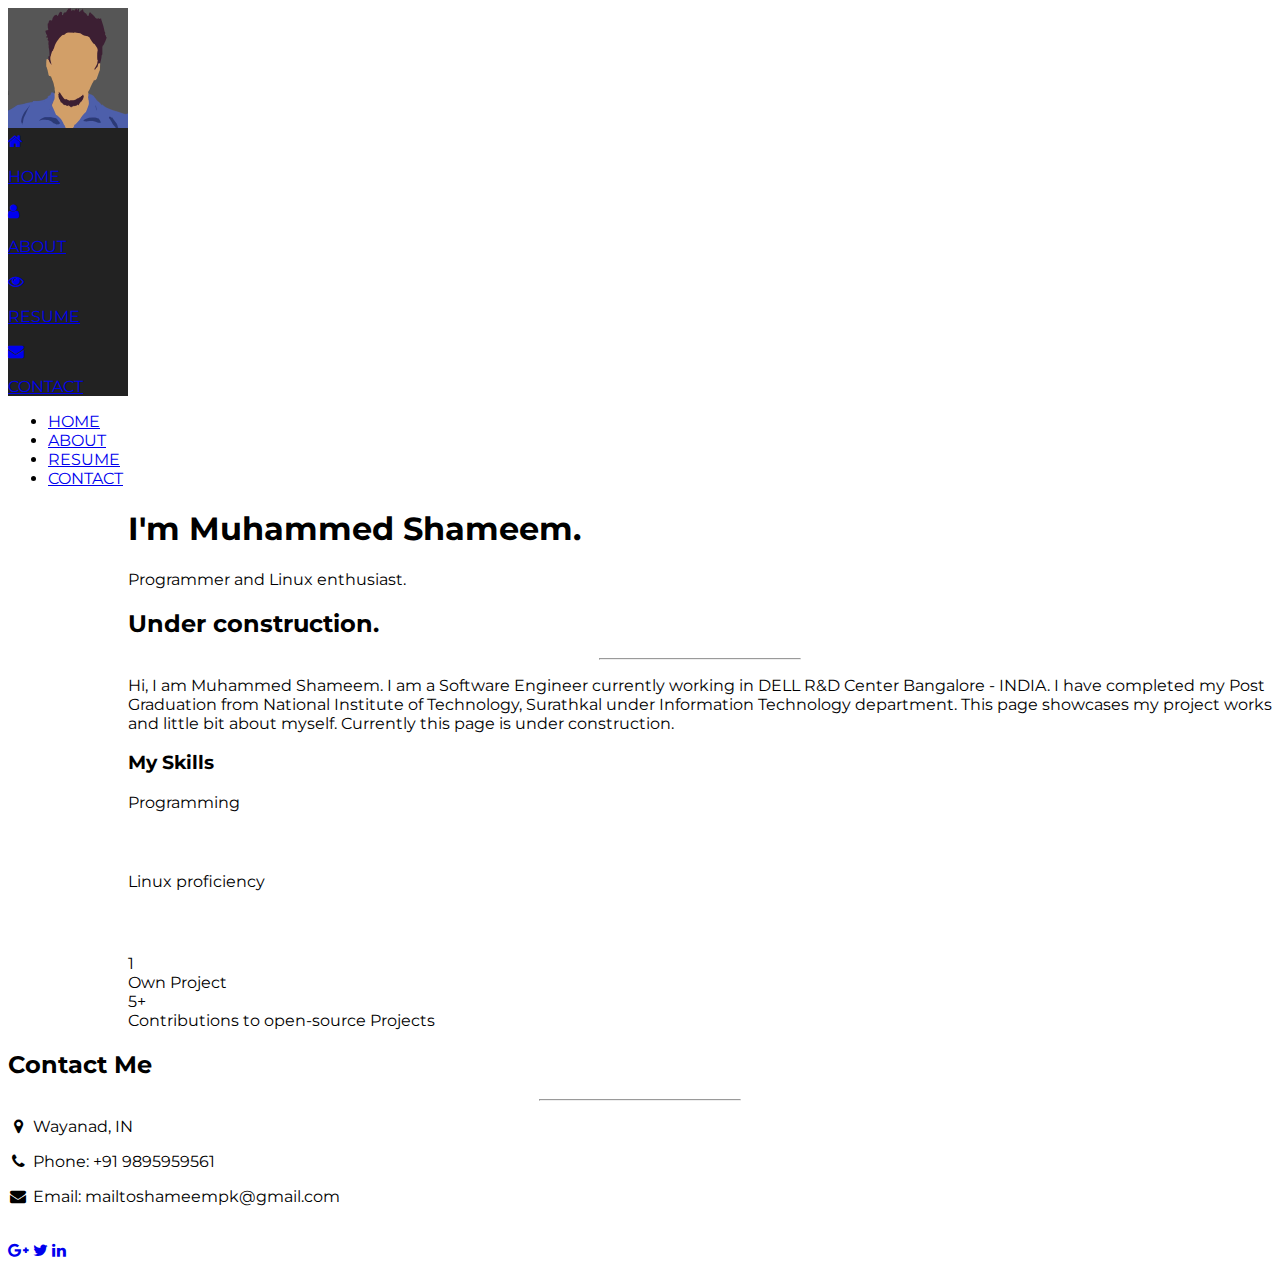
<file: index.html>
<!DOCTYPE html>
<html>
<title>Muhammed Shameem</title>
<meta charset="UTF-8">
<meta name="viewport" content="width=device-width, initial-scale=1">
<link rel="stylesheet" href="https://www.w3schools.com/lib/w3.css">
<link rel="stylesheet" href="https://fonts.googleapis.com/css?family=Montserrat">
<link rel="stylesheet" href="https://cdnjs.cloudflare.com/ajax/libs/font-awesome/4.7.0/css/font-awesome.min.css">
<style>
body, h1,h2,h3,h4,h5,h6 {font-family: "Montserrat", sans-serif}
.w3-row-padding img {margin-bottom: 12px}
/* Set the width of the sidenav to 120px */
.w3-sidenav {width: 120px;background: #222;}
/* Add a left margin to the "page content" that matches the width of the sidenav (120px) */
#main {margin-left: 120px}
/* Remove margins from "page content" on small screens */
@media only screen and (max-width: 600px) {#main {margin-left: 0}}
</style>
<body class="w3-black">

<!-- Icon Bar (Sidenav - hidden on small screens) -->
<nav class="w3-sidenav w3-center w3-small w3-hide-small">
  <!-- Avatar image in top left corner -->
  <img src="images/dp.jpg" style="width:100%">
  <a class="w3-padding-large w3-black" href="#">
    <i class="fa fa-home w3-xxlarge"></i>
    <p>HOME</p>
  </a>
  <a class="w3-padding-large w3-hover-black" href="#about">
    <i class="fa fa-user w3-xxlarge"></i>
    <p>ABOUT</p>
  </a>
  <a class="w3-padding-large w3-hover-black" href="resume.html">
    <i class="fa fa-eye w3-xxlarge"></i>
    <p>RESUME</p>
  </a>
  <a class="w3-padding-large w3-hover-black" href="#contact">
    <i class="fa fa-envelope w3-xxlarge"></i>
    <p>CONTACT</p>
  </a>
</nav>

<!-- Navbar on small screens (Hidden on medium and large screens) -->
<div class="w3-top w3-hide-large w3-hide-medium" id="myNavbar">
  <ul class="w3-navbar w3-black w3-opacity w3-hover-opacity-off w3-center w3-small">
    <li class="w3-left" style="width:25% !important"><a href="#">HOME</a></li>
    <li class="w3-left" style="width:25% !important"><a href="#about">ABOUT</a></li>
    <li class="w3-left" style="width:25% !important"><a href="#resume.html">RESUME</a></li>
    <li class="w3-left" style="width:25% !important"><a href="#contact">CONTACT</a></li>
  </ul>
</div>

<!-- Page Content -->
<div class="w3-padding-large" id="main">
  <!-- Header/Home -->
  <header class="w3-container w3-padding-32 w3-center w3-black" id="home">
    <h1 class="w3-jumbo"><span class="w3-hide-small">I'm</span> Muhammed Shameem.</h1>
    <p>Programmer and Linux enthusiast.</p>
    <!-- <img src="/w3images/man_smoke.jpg" alt="boy" class="w3-image" width="992" height="1108"> -->
  </header>

  <!-- About Section -->
  <div class="w3-content w3-justify w3-text-grey w3-padding-64" id="about">
    <h2 class="w3-text-light-grey">Under construction.</h2>
    <hr style="width:200px" class="w3-opacity">
    <p>
    Hi,
    I am Muhammed Shameem. I am a Software Engineer currently working in DELL R&D Center Bangalore - INDIA. I have completed my Post Graduation from National Institute of Technology, Surathkal under Information Technology department. This page showcases my project works and little bit about myself. Currently this page is under construction.
    </p>
    <h3 class="w3-padding-16 w3-text-light-grey">My Skills</h3>
    <p class="w3-wide">Programming</p>
    <div class="w3-white">
      <div class="w3-dark-grey" style="height:28px;width:90%"></div>
    </div>
    <p class="w3-wide">Linux proficiency</p>
    <div class="w3-white">
      <div class="w3-dark-grey" style="height:28px;width:70%"></div>
    </div>
   <!--  <p class="w3-wide">Photoshop</p>
    <div class="w3-white">
      <div class="w3-dark-grey" style="height:28px;width:80%"></div>
    </div> --><br>
    
    <div class="w3-row w3-center w3-padding-16 w3-section w3-light-grey">
      <div class="w3-half w3-section">
        <span class="w3-xlarge">1</span><br>
        Own Project
      </div>
      <div class="w3-half w3-section">
        <span class="w3-xlarge">5+</span><br>
        Contributions to open-source Projects
      </div>
      <!-- <div class="w3-quarter w3-section">
        <span class="w3-xlarge">89+</span><br>
        Happy Clients
      </div>
      <div class="w3-quarter w3-section">
        <span class="w3-xlarge">150+</span><br>
        Meetings
      </div> -->
    </div>

<!--     <button class="w3-btn w3-light-grey w3-padding-large w3-section w3-hover-grey">
      <i class="fa fa-download"></i> Download Resume
    </button> -->
    
    <!-- Grid for pricing tables -->
    <!-- <h3 class="w3-padding-16 w3-text-light-grey">My Price</h3>
    <div class="w3-row-padding" style="margin:0 -16px">
      <div class="w3-half w3-margin-bottom">
        <ul class="w3-ul w3-white w3-center w3-opacity w3-hover-opacity-off">
          <li class="w3-dark-grey w3-xlarge w3-padding-32">Basic</li>
          <li class="w3-padding-16">Web Design</li>
          <li class="w3-padding-16">Photography</li>
          <li class="w3-padding-16">5GB Storage</li>
          <li class="w3-padding-16">Mail Support</li>
          <li class="w3-padding-16">
            <h2>$ 10</h2>
            <span class="w3-opacity">per month</span>
          </li>
          <li class="w3-light-grey w3-padding-24">
            <button class="w3-btn w3-white w3-padding-large w3-hover-black">Sign Up</button>
          </li>
        </ul>
      </div>

      <div class="w3-half">
        <ul class="w3-ul w3-white w3-center w3-opacity w3-hover-opacity-off">
          <li class="w3-dark-grey w3-xlarge w3-padding-32">Pro</li>
          <li class="w3-padding-16">Web Design</li>
          <li class="w3-padding-16">Photography</li>
          <li class="w3-padding-16">50GB Storage</li>
          <li class="w3-padding-16">Endless Support</li>
          <li class="w3-padding-16">
            <h2>$ 25</h2>
            <span class="w3-opacity">per month</span>
          </li>
          <li class="w3-light-grey w3-padding-24">
            <button class="w3-btn w3-white w3-padding-large w3-hover-black">Sign Up</button>
          </li>
        </ul>
      </div> -->
    <!-- End Grid/Pricing tables -->
    </div>
    
    <!-- Testimonials -->
    <!-- <h3 class="w3-padding-24 w3-text-light-grey">My Reputation</h3>  
    <img src="/w3images/bandmember.jpg" alt="Avatar" class="w3-left w3-circle w3-margin-right" style="width:80px">
    <p><span class="w3-large w3-margin-right">Chris Fox.</span> CEO at Mighty Schools.</p>
    <p>Jane Doe saved us from a web disaster.</p><br>
    
    <img src="/w3images/avatar_g2.jpg" alt="Avatar" class="w3-left w3-circle w3-margin-right" style="width:80px">
    <p><span class="w3-large w3-margin-right">Rebecca Flex.</span> CEO at Company.</p>
    <p>No one is better than Jane Doe.</p> -->
  <!-- End About Section -->
  </div>
  
  <!-- Portfolio Section -->
<!--   <div class="w3-padding-64 w3-content" id="photos">
    <h2 class="w3-text-light-grey">My Photos</h2>
    <hr style="width:200px" class="w3-opacity"> -->

    <!-- Grid for photos -->
   <!--  <div class="w3-row-padding" style="margin:0 -16px">
      <div class="w3-half">
        <img src="/w3images/wedding.jpg" style="width:100%">
        <img src="/w3images/rocks.jpg" style="width:100%">
        <img src="/w3images/sailboat.jpg" style="width:100%">
      </div>
 -->
     <!--  <div class="w3-half">
        <img src="/w3images/underwater.jpg" style="width:100%">
        <img src="/w3images/chef.jpg" style="width:100%">
        <img src="/w3images/wedding.jpg" style="width:100%">
        <img src="/w3images/p6.jpg" style="width:100%">
      </div> -->
    <!-- End photo grid -->
    </div>
  <!-- End Portfolio Section -->
  </div>

  <!-- Contact Section -->
  <div class="w3-padding-64 w3-content w3-text-grey" id="contact">
    <h2 class="w3-text-light-grey">Contact Me</h2>
    <hr style="width:200px" class="w3-opacity">

    <div class="w3-section">
      <p><i class="fa fa-map-marker fa-fw w3-text-white w3-xxlarge w3-margin-right"></i> Wayanad, IN</p>
      <p><i class="fa fa-phone fa-fw w3-text-white w3-xxlarge w3-margin-right"></i> Phone: +91 9895959561</p>
      <p><i class="fa fa-envelope fa-fw w3-text-white w3-xxlarge w3-margin-right"> </i> Email: mailtoshameempk@gmail.com</p>
    </div><br>
<!--     <p>Lets get in touch. Send me a message:</p>

    <form action="/action_page.php" target="_blank">
      <p><input class="w3-input w3-padding-16" type="text" placeholder="Name" required name="Name"></p>
      <p><input class="w3-input w3-padding-16" type="text" placeholder="Email" required name="Email"></p>
      <p><input class="w3-input w3-padding-16" type="text" placeholder="Subject" required name="Subject"></p>
      <p><input class="w3-input w3-padding-16" type="text" placeholder="Message" required name="Message"></p>
      <p>
        <button class="w3-btn w3-light-grey w3-padding-large" type="submit">
          <i class="fa fa-paper-plane"></i> SEND MESSAGE
        </button>
      </p>
    </form> -->
  <!-- End Contact Section -->
  </div>
  
    <!-- Footer -->
  <footer class="w3-content w3-padding-64 w3-text-grey w3-xlarge">
    <!-- <i class="fa fa-facebook-official w3-hover-text-indigo"></i> -->
    <!-- <i class="fa fa-instagram w3-hover-text-purple"></i> -->
    <!-- <i class="fa fa-snapchat w3-hover-text-yellow"></i> -->
    <!-- <i class="fa fa-pinterest-p w3-hover-text-red"></i> -->
    <a href="https://plus.google.com/u/0/+MuhammedShameemPK"><i class="fa fa-google-plus w3-hover-text-light-red w3-large"></i></a>
    <a href="https://twitter.com/shamem0"><i class="fa fa-twitter w3-hover-text-light-blue w3-large"></i></a>
    <a href="https://www.linkedin.com/in/muhammed-shameem-64466234"><i class="fa fa-linkedin w3-hover-text-indigo w3-large"></i></a>
    <!-- <p class="w3-medium">Powered by <a href="https://www.w3schools.com/w3css/default.asp" target="_blank" class="w3-hover-text-green">w3.css</a></p> -->
  <!-- End footer -->
  </footer>

<!-- END PAGE CONTENT -->
</div>

</body>
</html>
</file>
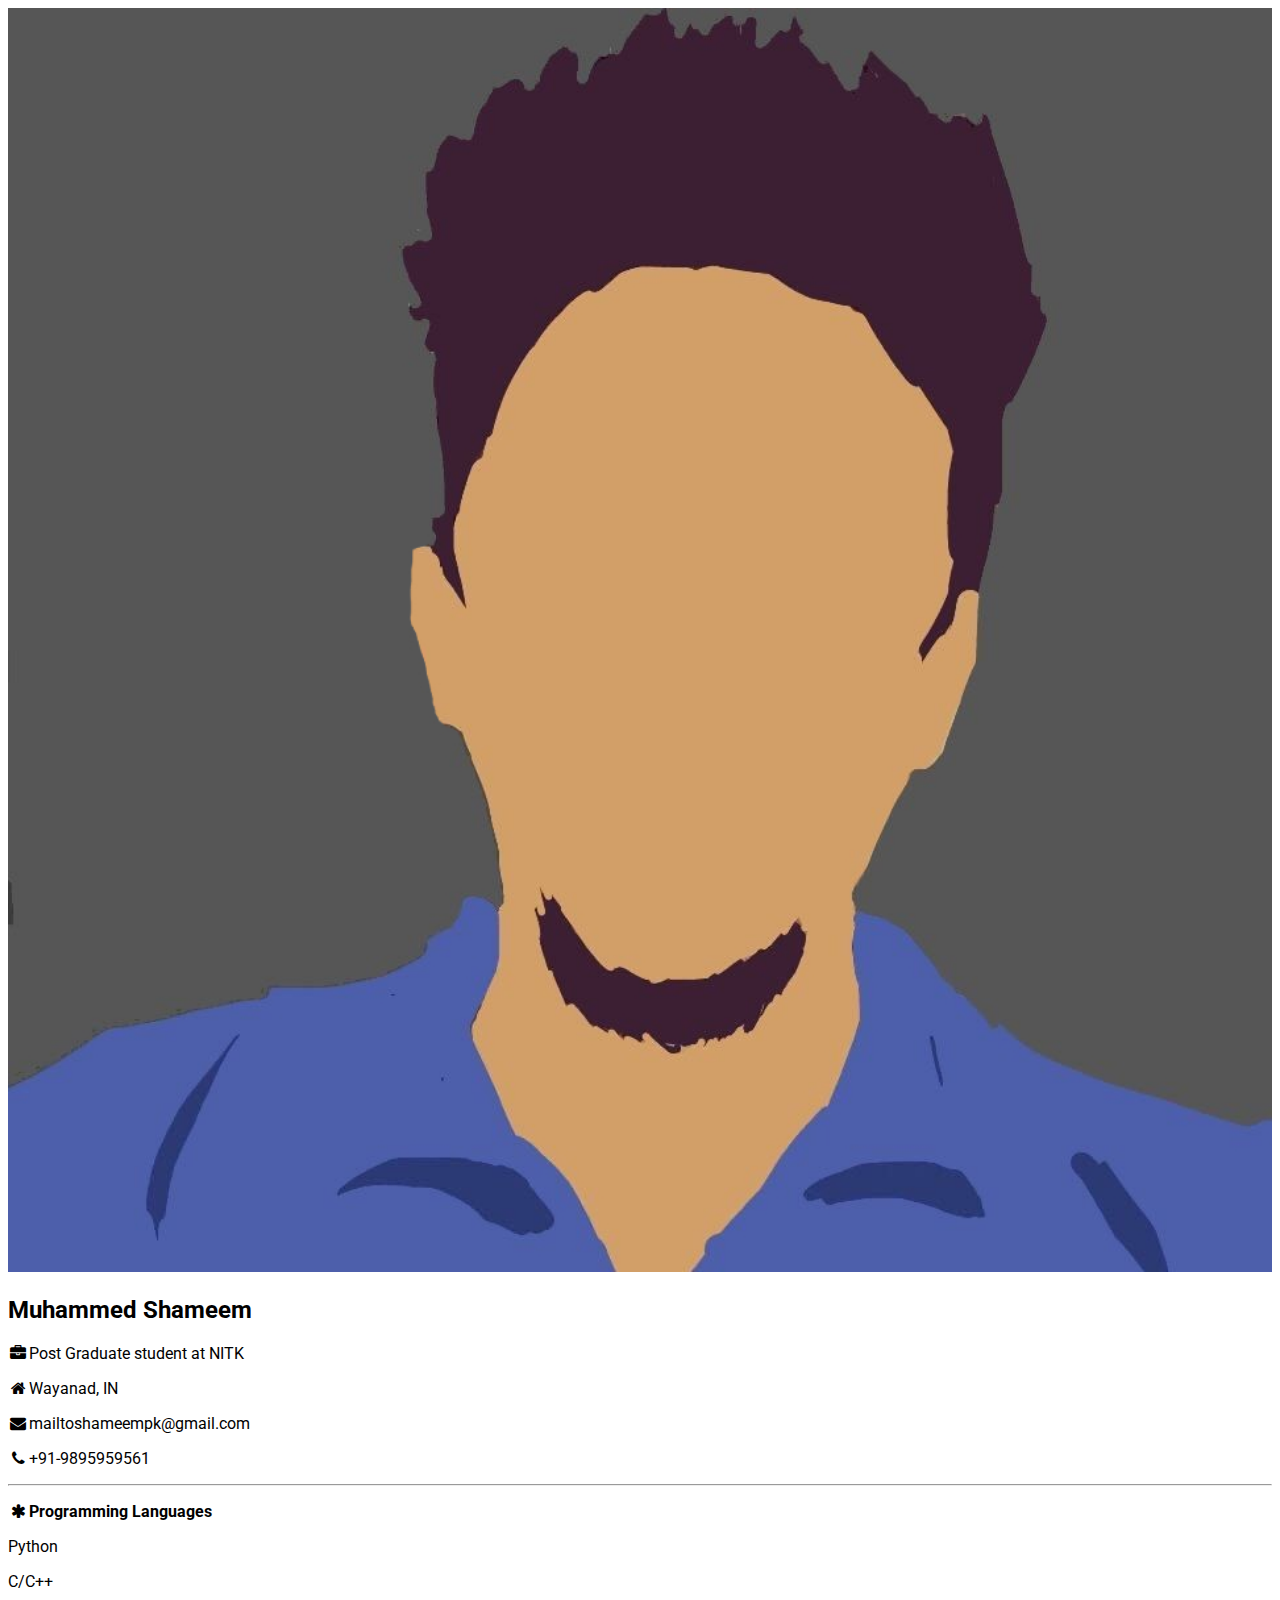
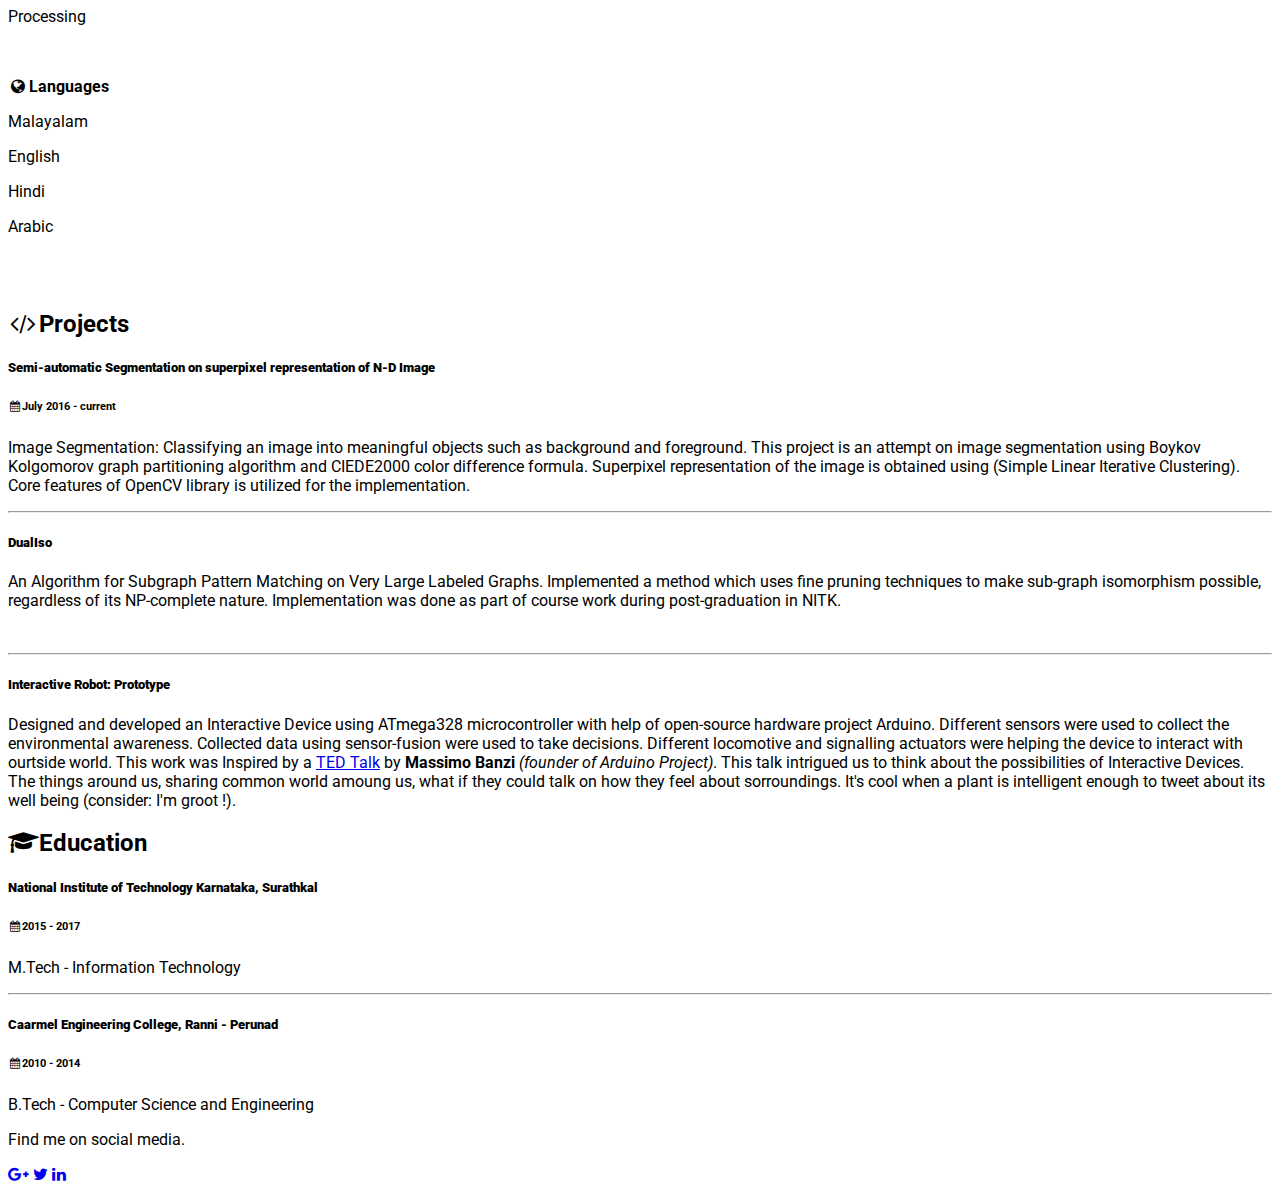
<file: resume.html>
<!DOCTYPE html>
<html>
<title>Muhammed Shameem | Curriculum vitae</title>
<meta charset="UTF-8">
<meta name="viewport" content="width=device-width, initial-scale=1">
<link rel="stylesheet" href="https://www.w3schools.com/lib/w3.css">
<link rel='stylesheet' href='https://fonts.googleapis.com/css?family=Roboto'>
<link rel="stylesheet" href="https://cdnjs.cloudflare.com/ajax/libs/font-awesome/4.7.0/css/font-awesome.min.css">
<style>
html,body,h1,h2,h3,h4,h5,h6 {font-family: "Roboto", sans-serif}
</style>
<body class="w3-light-grey">

<!-- Page Container -->
<div class="w3-content w3-margin-top" style="max-width:1400px;">

  <!-- The Grid -->
  <div class="w3-row-padding">
  
    <!-- Left Column -->
    <div class="w3-third">
    
      <div class="w3-white w3-text-grey w3-card-4">
        <div class="w3-display-container">
          <img src="images/dp.jpg" style="width:100%" alt="Avatar">
          <div class="w3-display-bottomleft w3-container w3-text-black">
            <h2>Muhammed Shameem</h2>
          </div>
        </div>
        <div class="w3-container">
          <p><i class="fa fa-briefcase fa-fw w3-margin-right w3-large w3-text-teal"></i>Post Graduate student at NITK</p>
          <p><i class="fa fa-home fa-fw w3-margin-right w3-large w3-text-teal"></i>Wayanad, IN</p>
          <p><i class="fa fa-envelope fa-fw w3-margin-right w3-large w3-text-teal"></i>mailtoshameempk@gmail.com</p>
          <p><i class="fa fa-phone fa-fw w3-margin-right w3-large w3-text-teal"></i>+91-9895959561</p>
          <hr>

          <p class="w3-large"><b><i class="fa fa-asterisk fa-fw w3-margin-right w3-text-teal"></i>Programming Languages</b></p>
          <p>Python</p>
          <div class="w3-progress-container w3-round-xlarge w3-small">
            <div class="w3-progressbar w3-round-xlarge w3-teal" style="width:90%">
              <div class="w3-center w3-text-white"></div>
            </div>
          </div>
          <p>C/C++</p>
          <div class="w3-progress-container w3-round-xlarge w3-small">
            <div class="w3-progressbar w3-round-xlarge w3-teal" style="width:80%">
              <div class="w3-center w3-text-white"></div>
            </div>
          </div>
          <p>Processing</p>
          <div class="w3-progress-container w3-round-xlarge w3-small">
            <div class="w3-progressbar w3-round-xlarge w3-teal" style="width:75%">
              <div class="w3-center w3-text-white"></div>
            </div>
          </div>
          <!-- <p>Media</p>
          <div class="w3-progress-container w3-round-xlarge w3-small">
            <div class="w3-progressbar w3-round-xlarge w3-teal" style="width:50%">
              <div class="w3-center w3-text-white">50%</div>
            </div>
          </div> -->
          <br>

          <p class="w3-large w3-text-theme"><b><i class="fa fa-globe fa-fw w3-margin-right w3-text-teal"></i>Languages</b></p>
           <p>Malayalam</p>
          <div class="w3-progress-container w3-round-xlarge">
            <div class="w3-progressbar w3-round-xlarge w3-teal" style="width:100%"></div>
          </div>
          <p>English</p>
          <div class="w3-progress-container w3-round-xlarge">
            <div class="w3-progressbar w3-round-xlarge w3-teal" style="width:99%"></div>
          </div>
          <p>Hindi</p>
          <div class="w3-progress-container w3-round-xlarge">
            <div class="w3-progressbar w3-round-xlarge w3-teal" style="width:60%"></div>
          </div>
          <p>Arabic</p>
          <div class="w3-progress-container w3-round-xlarge">
            <div class="w3-progressbar w3-round-xlarge w3-teal" style="width:25%"></div>
          </div>
          <br>
        </div>
      </div><br>

    <!-- End Left Column -->
    </div>

    <!-- Right Column -->
    <div class="w3-twothird">
    
      <div class="w3-container w3-card-2 w3-white w3-margin-bottom">
        <h2 class="w3-text-grey w3-padding-16"><i class="fa fa-code fa-fw w3-margin-right w3-xxlarge w3-text-teal"></i>Projects</h2>
        
        <div class="w3-container">
          <h5 class="w3-opacity"><b>Semi-automatic Segmentation on superpixel representation of N-D Image </b></h5>
          <h6 class="w3-text-teal"><i class="fa fa-calendar fa-fw w3-margin-right"></i>July 2016 - current</h6>
          <p>Image Segmentation: Classifying an image into meaningful objects such as background and foreground. This project is an attempt on image segmentation using Boykov Kolgomorov graph partitioning algorithm and CIEDE2000 color difference formula. Superpixel
          representation of the image is obtained using (Simple Linear Iterative Clustering). Core features of OpenCV library is utilized for the 
          implementation. </p>
          <hr>
        </div>

        <div class="w3-container">
          <h5 class="w3-opacity"><b>DualIso </b></h5>
          <!-- <h6 class="w3-text-teal"><i class="fa fa-calendar fa-fw w3-margin-right"></i>Jun 2010 - Mar 2012</h6> -->
          <p>An Algorithm for Subgraph Pattern Matching on Very Large Labeled Graphs. Implemented a method which uses fine pruning techniques to make sub-graph isomorphism possible, regardless of its NP-complete nature. Implementation was done as part of course work during post-graduation in NITK.
        </p><br>
          <hr>
        </div>
      

        <div class="w3-container">
          <h5 class="w3-opacity"><b>Interactive Robot: Prototype</b></h5>
          <!-- <h6 class="w3-text-teal"><i class="fa fa-calendar fa-fw w3-margin-right"></i>Jan 2015 - <span class="w3-tag w3-teal w3-round">Current</span></h6> -->
          <p>Designed and developed an Interactive Device using ATmega328 microcontroller with help of open-source hardware project Arduino. Different sensors were used to collect the environmental awareness. Collected data using sensor-fusion were used to take decisions. Different locomotive and signalling actuators were helping the device to interact with ourtside world. This work was Inspired by a <a href="http://www.ted.com/talks/massimo_banzi_how_arduino_is_open_sourcing_imagination">TED Talk</a> by <b>Massimo Banzi</b><i> (founder of Arduino Project)</i>. This talk intrigued us to think about the possibilities of Interactive Devices. The things around us, sharing common world amoung us, what if they could talk on how they feel about sorroundings. It's cool when a plant is intelligent enough to tweet about its well being (consider: I'm groot !).  
      </p>
        </div>
        </div>


      <div class="w3-container w3-card-2 w3-white">
        <h2 class="w3-text-grey w3-padding-16"><i class="fa fa-graduation-cap fa-fw w3-margin-right w3-xxlarge w3-text-teal"></i>Education</h2>
        <div class="w3-container">
          <h5 class="w3-opacity"><b>National Institute of Technology Karnataka, Surathkal</b></h5>
          <h6 class="w3-text-teal"><i class="fa fa-calendar fa-fw w3-margin-right"></i>2015 - 2017</h6>
          <p>M.Tech - Information Technology</p>
          <hr>
        </div>
        <div class="w3-container">
          <h5 class="w3-opacity"><b>Caarmel Engineering College, Ranni - Perunad</b></h5>
          <h6 class="w3-text-teal"><i class="fa fa-calendar fa-fw w3-margin-right"></i>2010 - 2014</h6>
          <p>B.Tech - Computer Science and Engineering</p>
          <!-- <hr> -->
        </div>
        </div>

      </div>

    <!-- End Right Column -->
    </div>
    
  <!-- End Grid -->
  </div>
  
  <!-- End Page Container -->
</div>

<footer class="w3-container w3-teal w3-center w3-margin-top">
  <p>Find me on social media.</p>
  <!-- <i class="fa fa-facebook-official w3-hover-text-indigo w3-large"></i> -->
  <!-- <i class="fa fa-instagram w3-hover-text-purple w3-large"></i> -->
  <!-- <i class="fa fa-snapchat w3-hover-text-yellow w3-large"></i> -->
  <!-- <i class="fa fa-pinterest-p w3-hover-text-red w3-large"></i> -->

  <a href="https://plus.google.com/u/0/+MuhammedShameemPK"><i class="fa fa-google-plus w3-hover-text-light-red w3-large"></i></a>
  <a href="https://twitter.com/shamem0"><i class="fa fa-twitter w3-hover-text-light-blue w3-large"></i></a>
  <a href="https://www.linkedin.com/in/muhammed-shameem-64466234"><i class="fa fa-linkedin w3-hover-text-indigo w3-large"></i></a>
  <!-- <p>Powered by <a href="https://www.w3schools.com/w3css/default.asp" target="_blank">w3.css</a></p> -->
</footer>

</body>
</html>
</file>
